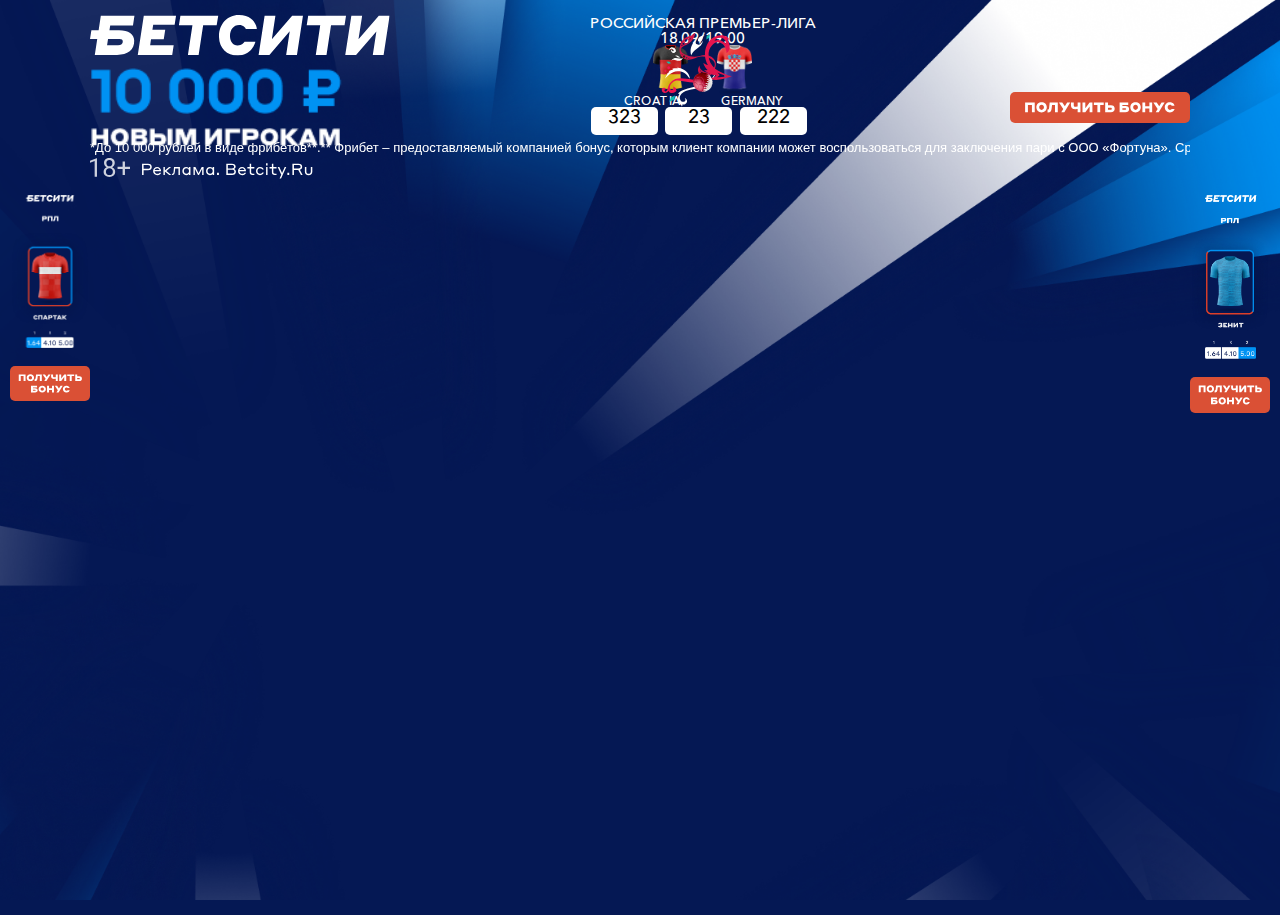
<file: index.html>
<!DOCTYPE html>
<html lang="ru">
  <head>
    <meta charset="utf-8" />
    <meta
      name="viewport"
      content="width=device-width, initial-scale=1, minimum-scale=1, maximum-scale=1, user-scalable=no, viewport-fit=contain"
    />
    <meta http-equiv="X-UA-Compatible" content="ie=edge" />
    <title>Document</title>
    <link rel="stylesheet" href="./css/style-s24.css" />
  </head>

  <body>
    <div class="header fluid-center-block p-rel">
      <div class="header__elements d-flex d-flex-j-sbtwn d-flex-al-c">
        <div class="header-logo__wrapper">
          <div class="header__logo"><img src="./fonts/logo.svg" /></div>
          <div class="header__bonus"><img src="./images/Group572.png"></div>
          <div class="header__bonus1"><img src="./images/Group232.png" alt=""></div>
        </div>

        <div class="header__elements__right">
  
          <div class="header__an-btn_show">
            <div class="header__an-btn noan-btn">
              <img src="./fonts/GetBonusBig.svg" />
            </div>
          </div>
        </div>
      </div>
      <div class="reklama__wrapper">
        <div class="header__18"><img src="./fonts/18+.svg" /></div>
        <div class="header__reklama">
          <img src="./fonts/betcity.ru.svg" />
        </div>
      </div>
      <div class="header_bottom d-flex d-flex-j-sbtwn">
        <div class="header_textline ov-hid">
          <p class="header__p">
            <span
              >*До 10 000 рублей в виде фрибетов**.** Фрибет – предоставляемый
              компанией бонус, которым клиент компании может воспользоваться для
              заключения пари с ООО «Фортуна». Сроки проведения акции: с
              10.04.2021 (00:00:00 МСК) по 31.12.2022 (23:59:59 МСК). Для
              участия в акции участнику необходимо зарегистрироваться и сделать
              ставку от 500 рублей на любое событие с кф. от 1.8 на сайте
              www.betcity.ru или в мобильном приложении Бетсити. Полные правила
              акции, информацию об организаторе, призовом фонде, количестве
              призов или выигрышей, сроках, месте и порядке получения призов или
              выигрышей можно узнать на сайте www.betcity.ru. Розыгрыш
              происходит в момент совершения события. Источник информации об
              организаторе основанных на риске игр, пари, о правилах их
              проведения, о призовом фонде таких игр, пари, о количестве призов
              или выигрышей, о сроках, месте и порядке получения призов или
              выигрышей можно узнать на сайте www.betcity.ru.</span
            >
          </p>
        </div>
      </div>

      <!-- Animated header bg banner -->
      <div class="header__abanner pointer-no">
        <!--Step1 -->
        <div class="event">
          <div class="event__date">
              российская премьер-лига
              <br>
              18.09/19:00
          </div>
          <div class="event__animation">
              <img src="t-shirt-right.png" alt="t-shirt" class="event__img event__img_right">
              <div class="wrapper">
                  <img src="decor.svg" alt="decor" class="decor">
                  <img src="Soccer-Ball.png" alt="ball" class="ball">
              </div>
              <img src="t-shirt-left.png" alt="t-shirt" class="event__img event__img_left">
          </div>
          <div class="event__participants">
              <p class="country-name">
                  croatia
              </p>
              <p class="country-name">
                  germany
              </p>
          </div>
          <div class="event__coeff">
              <div class="window">
                  323
              </div>
              <div class="window">
                  23
              </div>
              <div class="window">
                  222
              </div>
          </div>
      </div>

        <!--Step2 -->
      </div>
      <!-- EOF Animated bg banner -->
    </div>
    <div class="aside-wrap">
      <div class="aside-block d-flex d-flex-j-center">
        <div class="aside aside__left">
          <div class="aside__team"><img src="./images/Group556.png" /></div>
          <div class="aside__an-btn an-btn">
            <img src="./fonts/getMoney.svg" />
          </div>
        </div>

        <div class="fluid-center-block">
          <div class="inner"></div>
        </div>
        <div class="aside aside__right">
          <div class="aside__team">
            <img src="./images/Group558.png" />
          </div>
          <div class="aside__an-btn an-btn">
            <img src="./fonts/getMoney.svg" />
          </div>
        </div>
      </div>
    </div>
  </body>
</html>
</file>
<file: css/style-s24.css>
a,
abbr,
acronym,
address,
applet,
article,
aside,
audio,
b,
big,
blockquote,
body,
canvas,
caption,
center,
cite,
code,
dd,
del,
details,
dfn,
div,
dl,
dt,
em,
embed,
fieldset,
figcaption,
figure,
footer,
form,
h1,
h2,
h3,
h4,
h5,
h6,
header,
hgroup,
html,
i,
iframe,
img,
ins,
kbd,
label,
legend,
li,
mark,
menu,
nav,
object,
ol,
output,
p,
pre,
q,
ruby,
s,
samp,
section,
small,
span,
strike,
strong,
sub,
summary,
sup,
table,
tbody,
td,
tfoot,
th,
thead,
time,
tr,
tt,
u,
ul,
var,
video {
  margin: 0;
  padding: 0;
  border: 0;
  font: inherit;
  vertical-align: baseline
}

article,
aside,
details,
figcaption,
figure,
footer,
header,
hgroup,
menu,
nav,
section {
  display: block
}

body {
  line-height: 1;
  background-image: url('../images/bg.png');
  background-repeat: no-repeat;
  background-size: cover;
  background-position: center;
  background-color: #051854;
  
}


ol,
ul {
  list-style: none
}

blockquote,
q {
  quotes: none
}

blockquote:after,
blockquote:before,
q:after,
q:before {
  content: ""
}

table {
  border-collapse: collapse;
  border-spacing: 0
}

* {
  -webkit-box-sizing: border-box;
  -moz-box-sizing: border-box;
  box-sizing: border-box
}

input,
select,
textarea {
  font-family: inherit;
  font-size: inherit;
  color: inherit
}

button {
  color: inherit;
  font: inherit;
  border: none
}

button,
button:focus {
  outline: none
}

input:-webkit-autofill,
input:-webkit-autofill:focus,
input:-webkit-autofill:hover,
select:-webkit-autofill,
select:-webkit-autofill:focus,
select:-webkit-autofill:hover,
textarea:-webkit-autofill,
textarea:-webkit-autofill:focus,
textarea:-webkit-autofill:hover {
  -webkit-text-fill-color: #393939;
  -webkit-box-shadow: 0 0 0 1000px transparent inset;
  -webkit-transition: background-color 5000s ease-in-out 0s;
  transition: background-color 5000s ease-in-out 0s
}

input[type=number]::-webkit-inner-spin-button,
input[type=number]::-webkit-outer-spin-button {
  -webkit-appearance: none;
  margin: 0
}

a {
  text-decoration: none;
  color: inherit;
  outline: none
}

img,
video {
  max-width: 100%;
  height: auto
}

* {
  -webkit-tap-highlight-color: transparent
}

img {
  image-rendering: -moz-crisp-edges;
  image-rendering: -o-crisp-edges;
  image-rendering: -webkit-optimize-contrast;
  image-rendering: crisp-edges;
  -ms-interpolation-mode: nearest-neighbor
}

html {
  min-height: 100%;
  height: 100%
}

img {
  height: auto;
  max-width: 100%
}

.main-bg {
  position: fixed;
  z-index: -1;
  top: 0;
  left: 50%;
  height: 100%;
  width: 100%;
  transform: translate(-50%, 0);
  text-align: center;
}

.main-bg_group {
  height: 100%;
  width: 100%;
}

#lightning {
  fill: url(#lin-g6);
}

#lightning_2 {
  fill: url(#lin-g5);
}

#lightning_3 {
  fill: url(#lin-g3);
}

#lightning_4 {
  fill: url(#lin-g1);
}

#lightning_5 {
  fill: url(#lin-g4);
}

#lightning_6 {
  fill: url(#lin-g2);
}

.placeholder-top {
  display: block;
  margin: 0 auto;
  width: 100%;
  height: 90px;
  z-index: 10;
}

.inner {
  width: 100%;
  height: 100%;
  margin: 0 auto;
  background-color: transparent;
  ;
}

body {
  -webkit-font-smoothing: antialiased;
  -moz-osx-font-smoothing: grayscale;
  height: 100%;
  font-family: sans-serif;
  font-size: 19px;
  color: #fff
}

.body-wrap,
body {
  min-height: 100%;
  max-width: 100%
}

.body-wrap {
  display: -webkit-box;
  display: -moz-box;
  display: -ms-flexbox;
  display: flex;
  -webkit-box-orient: vertical;
  -webkit-box-direction: normal;
  -moz-box-orient: vertical;
  -moz-box-direction: normal;
  -ms-flex-direction: column;
  flex-direction: column;
  position: relative;
  overflow: hidden;
  z-index: 0;
  background: #0d2366
}

.body-wrap__bg {
  top: 0;
  right: 0;
  width: 100%
}




.an-btn {
  background: #da5035;
  display: -webkit-box;
  display: -moz-box;
  display: -ms-flexbox;
  display: flex;
  -webkit-box-pack: center;
  -moz-box-pack: center;
  -ms-flex-pack: center;
  justify-content: center;
  -webkit-box-align: center;
  -moz-box-align: center;
  -ms-flex-align: center;
  align-items: center;
  z-index: 0;
  overflow: hidden;
  -moz-border-radius: 5px;
  border-radius: 5px;
  position: relative;
  padding: 8px;

}

.noan-btn {
  background: #da5035;
  display: -webkit-box;
  display: -moz-box;
  display: -ms-flexbox;
  display: flex;
  -webkit-box-pack: center;
  -moz-box-pack: center;
  -ms-flex-pack: center;
  justify-content: center;
  -webkit-box-align: center;
  -moz-box-align: center;
  -ms-flex-align: center;
  align-items: center;
  z-index: 0;
  overflow: hidden;
  -moz-border-radius: 5px;
  border-radius: 5px;
  position: relative;
  padding: 8px;

}

.an-btn:before {
  content: "";
  display: block;
  position: absolute;
  top: 0;
  left: 40%;
  width: 30%;
  height: 100%;
  background: -webkit-gradient(linear, left top, right top, from(hsla(9, 73%, 74%, 0)), color-stop(50%, #ed998a), to(hsla(9, 73%, 74%, 0)));
  background: -moz-linear-gradient(left, hsla(9, 73%, 74%, 0), #ed998a 50%, hsla(9, 73%, 74%, 0));
  background: linear-gradient(90deg, hsla(9, 73%, 74%, 0), #ed998a 50%, hsla(9, 73%, 74%, 0));
  z-index: -1;
  -webkit-transform: skewX(-15deg) translateX(-300%);
  -moz-transform: skewX(-15deg) translateX(-300%);
  -ms-transform: skewX(-15deg) translateX(-300%);
  transform: skewX(-15deg) translateX(-300%);
  -webkit-animation: a 3s linear infinite;
  -moz-animation: a 3s linear infinite;
  animation: a 3s linear infinite
}


.header {

  margin: 0 auto;
  -webkit-box-align: center;
  -moz-box-align: center;
  -ms-flex-align: center;
  align-items: center;
  -webkit-box-pack: justify;
  -moz-box-pack: justify;
  -ms-flex-pack: justify;
  justify-content: space-between;


}

.header__wrap {
  will-change: transform;
  -webkit-perspective: 1000px;
  -moz-perspective: 1000px;
  perspective: 1000px;
  width: 100%;
  height: 100%;
  position: relative;

}



.p-rel {
  position: relative;
}

.dno {
  display: none !important;
}

.p-abs {
  position: absolute;
  top: 0;
}

.fluid-center-block {
  width: 1456px;
  min-width: 1456px;
  display: block;

}

.header {
  height: 195px;
  width: 1060px !important;
  min-width: 1060px !important;
  overflow: hidden;
}

.header_bottom {
  position: absolute;
  width: 1460px !important;
  overflow: hidden;
  bottom: 40px;
  z-index: 10;
}



.body-wrap__bg img {
  width: 100%;
  height: auto;

}



.aside {
  width: 90px;
  position: relative
}

.ov-hid {
  overflow: hidden;
}

.d-flex {
  display: flex;
}

.d-flex-j-center {
  justify-content: center;
}

.d-flex-j-sbtwn {
  justify-content: space-between;
}

.aside .an-btn {
  margin-top: 15px;
}


.header__18 {
  width: 40px;
  height: auto;
  top: 5px;
  right: 5px;

}

.reklama__wrapper {
  display: flex;
  gap: 12px;
  margin-top: -12px;
}

.header__reklama {
  width: 174px;
  height: auto;
  margin-top: 5px;

}

.header__logo {
  width: 282px;
}

@media (max-width: 1282px){
  .header__logo {
    margin-bottom: 8px;
  }
}

.header__elements__right {
  width: 200px;
  text-align: right;
  margin: 34px 17px 0 0;
}





.d-flex-al-c {
  align-items: center;

}

/* wow&event banner */

.header__bonus {
  margin-bottom: 12px;
}
.header__bonus img {
  width: 85%;
}
.header__bonus1 img {
  width: 85%;
}

@media screen and (max-width: 1280px) {
  .header__bonus{
    display: none;
  }
}
.header__bonus1 {
  margin-bottom: 12px;
  display: none;
}
@media screen and (max-width: 1280px) {
  .header__bonus1{
    display: flex;
  }
}

.header__an-btn {
  animation: wow-btn ease 3s infinite;
  text-align: center;

  padding: 10px 15px;
  animation-delay: 4s;
}

.header__an-btn_show {
  animation: wow-btn-show ease 2s 1;


}


.header__abanner__event {
  width: 485px;
  top: 16px;
  height: 100px;
  left: calc(50% - 180px);
}

/*
.header__abanner__event__ball2 {
  position: absolute;
  top:calc(50% - 32px);
  left: calc(50% + 28px);
  width:45px;
  height: auto;


}

*/

.header__abanner__event__ball {
  position: absolute;
  top: calc(50% - 2px);
  left: calc(50% - 23px);
  width: 34px;
  height: auto;

}



.header__abanner__event__ball_shadow {
  position: absolute;
  top: calc(50% + 23px);
  left: calc(50% - 35px);
  width: 60px;
  height: auto;

}


.header__abanner__wow {
  width: 800px;

  height: 180px;
  display: block;
  /* background: rgba(0,0,0,0.2); */
  left: calc(50% - 400px);
  top: 0;
  z-index: 0;
  animation: abanner-wow ease 10s infinite;


}

.header__abanner__wow__phone {
  position: absolute;
  width: 290px;
  height: auto;
  left: calc(50% - 145px);
  top: calc(50% - 200px);

  z-index: 4;


}


.header__abanner__wow__ball {

  position: absolute;
  width: 170px;
  height: auto;
  left: calc(50% - 145px);
  top: calc(50% - 90px);
  transform: translate(0px, 0px);
  z-index: 8;
  animation: wow-ball ease 10s infinite;



}


.header__abanner__wow__coin {
  position: absolute;


  width: 140px;
  height: auto;
  left: calc(50% - 120px);
  top: calc(50% - 88px);

  z-index: 6;
  animation: wow-coin ease 10s infinite;

}



.header__abanner__wow__lines {
  position: absolute;
  overflow: hidden;
  text-align: right;


  width: 220px;
  height: auto;
  left: calc(50% - 81px);
  top: calc(50% - 80px);

  z-index: 5;

  animation: wow-lines ease 10s infinite;
}




.header__p {
  will-change: transform;
  -webkit-backface-visibility: hidden;
  -moz-backface-visibility: hidden;
  backface-visibility: hidden;

  -webkit-animation: b 30s linear infinite;
  -moz-animation: b 30s linear infinite;
  animation: b 30s linear infinite;
  font-weight: 100;
  font-family: sans-serif;
  -webkit-transform: translateZ(1px) translateX(0);
  -moz-transform: translateZ(1px) translateX(0);
  transform: translateZ(1px) translateX(0);
  white-space: nowrap;
  z-index: 3;

}



.header__p span {
  font-size: 13px;
}





@-webkit-keyframes a {
  0% {
    -webkit-transform: skewX(-15deg) translateX(-300%);
    transform: skewX(-15deg) translateX(-300%)
  }

  30% {
    -webkit-transform: skewX(-15deg) translateX(300%);
    transform: skewX(-15deg) translateX(300%)
  }

  to {
    -webkit-transform: skewX(-15deg) translateX(300%);
    transform: skewX(-15deg) translateX(300%)
  }
}

@-moz-keyframes a {
  0% {
    -moz-transform: skewX(-15deg) translateX(-300%);
    transform: skewX(-15deg) translateX(-300%)
  }

  30% {
    -moz-transform: skewX(-15deg) translateX(300%);
    transform: skewX(-15deg) translateX(300%)
  }

  to {
    -moz-transform: skewX(-15deg) translateX(300%);
    transform: skewX(-15deg) translateX(300%)
  }
}

@keyframes a {
  0% {
    -webkit-transform: skewX(-15deg) translateX(-300%);
    -moz-transform: skewX(-15deg) translateX(-300%);
    transform: skewX(-15deg) translateX(-300%)
  }

  30% {
    -webkit-transform: skewX(-15deg) translateX(300%);
    -moz-transform: skewX(-15deg) translateX(300%);
    transform: skewX(-15deg) translateX(300%)
  }

  to {
    -webkit-transform: skewX(-15deg) translateX(300%);
    -moz-transform: skewX(-15deg) translateX(300%);
    transform: skewX(-15deg) translateX(300%)
  }
}





@-webkit-keyframes b {
  0% {
    -webkit-transform: translateZ(1px) translateX(0);
    transform: translateZ(1px) translateX(0)
  }

  to {
    -webkit-transform: translateZ(1px) translateX(calc(-100% - 67.4em));
    transform: translateZ(1px) translateX(calc(-100% - 67.4em))
  }
}

@-moz-keyframes b {
  0% {
    -moz-transform: translateZ(1px) translateX(0);
    transform: translateZ(1px) translateX(0)
  }

  to {
    -moz-transform: translateZ(1px) translateX(-moz-calc(-100% - 67.4em));
    transform: translateZ(1px) translateX(calc(-100% - 67.4em))
  }
}

@keyframes b {
  0% {
    -webkit-transform: translateZ(1px) translateX(0);
    -moz-transform: translateZ(1px) translateX(0);
    transform: translateZ(1px) translateX(0)
  }

  to {
    -webkit-transform: translateZ(1px) translateX(calc(-100% - 67.4em));
    -moz-transform: translateZ(1px) translateX(-moz-calc(-100% - 67.4em));
    transform: translateZ(1px) translateX(calc(-100% - 67.4em))
  }
}


@-webkit-keyframes c {
  0% {
    -webkit-transform: translateY(-.8em) skewX(2deg) rotate(.01deg);
    transform: translateY(-.8em) skewX(2deg) rotate(.01deg)
  }
}

@-moz-keyframes c {
  0% {
    -moz-transform: translateY(-.8em) skewX(2deg) rotate(.01deg);
    transform: translateY(-.8em) skewX(2deg) rotate(.01deg)
  }
}

@keyframes c {
  0% {
    -webkit-transform: translateY(-.8em) skewX(2deg) rotate(.01deg);
    -moz-transform: translateY(-.8em) skewX(2deg) rotate(.01deg);
    transform: translateY(-.8em) skewX(2deg) rotate(.01deg)
  }
}

@-webkit-keyframes d {
  0% {
    -webkit-transform: translateY(.8em) skewX(2deg) rotate(.01deg);
    transform: translateY(.8em) skewX(2deg) rotate(.01deg)
  }
}

@-moz-keyframes d {
  0% {
    -moz-transform: translateY(.8em) skewX(2deg) rotate(.01deg);
    transform: translateY(.8em) skewX(2deg) rotate(.01deg)
  }
}

@keyframes d {
  0% {
    -webkit-transform: translateY(.8em) skewX(2deg) rotate(.01deg);
    -moz-transform: translateY(.8em) skewX(2deg) rotate(.01deg);
    transform: translateY(.8em) skewX(2deg) rotate(.01deg)
  }
}


@-webkit-keyframes e {
  0% {
    -webkit-transform: rotate(0deg);
    transform: rotate(0deg)
  }

  to {
    -webkit-transform: rotate(359deg);
    transform: rotate(359deg)
  }
}

@-moz-keyframes e {
  0% {
    -moz-transform: rotate(0deg);
    transform: rotate(0deg)
  }

  to {
    -moz-transform: rotate(359deg);
    transform: rotate(359deg)
  }
}

@keyframes e {
  0% {
    -webkit-transform: rotate(0deg);
    -moz-transform: rotate(0deg);
    transform: rotate(0deg)
  }

  to {
    -webkit-transform: rotate(359deg);
    -moz-transform: rotate(359deg);
    transform: rotate(359deg)
  }
}

@-webkit-keyframes f {
  0% {
    opacity: .9
  }

  50% {
    opacity: .4
  }

  to {
    opacity: .9
  }
}

@-moz-keyframes f {
  0% {
    opacity: .9
  }

  50% {
    opacity: .4
  }

  to {
    opacity: .9
  }
}

@keyframes f {
  0% {
    opacity: .9
  }

  50% {
    opacity: .4
  }

  to {
    opacity: .9
  }
}

@-webkit-keyframes g {
  0% {
    opacity: 1
  }

  50% {
    opacity: .2
  }

  to {
    opacity: 1
  }
}

@-moz-keyframes g {
  0% {
    opacity: 1
  }

  50% {
    opacity: .2
  }

  to {
    opacity: 1
  }
}

@keyframes g {
  0% {
    opacity: 1
  }

  50% {
    opacity: .2
  }

  to {
    opacity: 1
  }
}


.animate-jump {
  animation: jump 1.11s infinite;
  animation-delay: 0.5s;


}


@keyframes jump {

  0% {
    transform: translateY(0px) scaleY(89%);
    transition: transform 0.6s cubic-bezier(0.33, 1, 0.68, 1);

  }

  50% {
    transform: translateY(-22px);
    transition: transform 0.6s cubic-bezier(0.33, 1, 0.68, 1);
  }


  79% {
    transform: translateY(-22px);
    transition: transform 0.6s cubic-bezier(0.33, 1, 0.68, 1);
  }



  100% {
    transform: translateY(0px) scaleY(89%);
    transition: transform 0.6s cubic-bezier(0.33, 1, 0.68, 1);
  }
}


.wow-ball-shadow {
  animation: wow-ball-shadow ease 1.11s infinite;
  transition: transform 0.6s cubic-bezier(0.32, 0, 0.67, 0);
  animation-delay: 0.5s;
}

@keyframes wow-ball-shadow {

  0% {

    transition: transform 0.6s cubic-bezier(0.32, 0, 0.67, 0);
  }


  50% {
    transform: scale(0.3);
    transition: transform 0.6s cubic-bezier(0.32, 0, 0.67, 0);
  }

  79% {
    transform: scale(0.3);
    transition: transform 0.6s cubic-bezier(0.32, 0, 0.67, 0);
  }

  100% {

    transition: transform 0.6s cubic-bezier(0.32, 0, 0.67, 0);
  }
}



.animate-bounce {
  animation: bounce 2s ease infinite;
}

@keyframes bounce {
  70% {
    transform: translateY(0%);
  }

  80% {
    transform: translateY(-15%);
  }

  90% {
    transform: translateY(0%);
  }

  95% {
    transform: translateY(-7%);
  }

  97% {
    transform: translateY(0%);
  }

  99% {
    transform: translateY(-3%);
  }

  100% {
    transform: translateY(0);
  }
}



.gelatine {
  animation: gelatine 0.5s infinite;
}

@keyframes gelatine {

  from,
  to {
    transform: scale(1, 1);
  }

  25% {
    transform: scale(0.9, 1.1);
  }

  50% {
    transform: scale(1.1, 0.9);
  }

  75% {
    transform: scale(0.95, 1.05);
  }
}

.spin {
  animation: spin 1s infinite linear;
}

@keyframes spin {
  from {
    transform: rotate(0deg);
  }

  to {
    transform: rotate(360deg);
  }
}

.elastic-spin {
  animation: elastic-spin 1s infinite ease;
}

@keyframes elastic-spin {
  from {
    transform: rotate(0deg);
  }

  to {
    transform: rotate(720deg);
  }
}

.pulse {
  animation: pulse 1s infinite ease-in-out alternate;
}

@keyframes pulse {
  from {
    transform: scale(0.8);
  }

  to {
    transform: scale(1.2);
  }
}

.flash {
  animation: flash 500ms ease infinite alternate;
}

@keyframes flash {
  from {
    opacity: 1;
  }

  to {
    opacity: 0;
  }
}

.hithere {
  animation: hithere 1s ease infinite;
}

@keyframes hithere {
  30% {
    transform: scale(1.2);
  }

  40%,
  60% {
    transform: rotate(-20deg) scale(1.2);
  }

  50% {
    transform: rotate(20deg) scale(1.2);
  }

  70% {
    transform: rotate(0deg) scale(1.2);
  }

  100% {
    transform: scale(1);
  }
}

.grow {
  animation: grow 2s ease infinite;
}

@keyframes grow {
  from {
    transform: scale(0);
  }

  to {
    transform: scale(1);
  }
}

.fade-in {
  animation: fade-in 2s linear infinite;
}

@keyframes fade-in {
  from {
    opacity: 0;
  }

  to {
    opacity: 1;
  }
}

.fade-out {
  animation: fade-out 2s linear infinite;
}

@keyframes fade-out {
  from {
    opacity: 1;
  }

  to {
    opacity: 0;
  }
}

.bounce {
  animation: bounce 2s ease infinite;
}

@keyframes bounce {
  70% {
    transform: translateY(0%);
  }

  80% {
    transform: translateY(-15%);
  }

  90% {
    transform: translateY(0%);
  }

  95% {
    transform: translateY(-7%);
  }

  97% {
    transform: translateY(0%);
  }

  99% {
    transform: translateY(-3%);
  }

  100% {
    transform: translateY(0);
  }
}

.bounce2 {
  animation: bounce2 2s ease infinite;
}

@keyframes bounce2 {

  0%,
  20%,
  50%,
  80%,
  100% {
    transform: translateY(0);
  }

  40% {
    transform: translateY(-30px);
  }

  60% {
    transform: translateY(-15px);
  }
}

.shake {
  animation: shake 2s ease infinite;
}

@keyframes shake {

  0%,
  100% {
    transform: translateX(0);
  }

  10%,
  30%,
  50%,
  70%,
  90% {
    transform: translateX(-10px);
  }

  20%,
  40%,
  60%,
  80% {
    transform: translateX(10px);
  }
}

.flip {
  backface-visibility: visible !important;
  animation: flip 2s ease infinite;
}

@keyframes flip {
  0% {
    transform: perspective(400px) rotateY(0);
    animation-timing-function: ease-out;
  }

  40% {
    transform: perspective(400px) translateZ(150px) rotateY(170deg);
    animation-timing-function: ease-out;
  }

  50% {
    transform: perspective(400px) translateZ(150px) rotateY(190deg) scale(1);
    animation-timing-function: ease-in;
  }

  80% {
    transform: perspective(400px) rotateY(360deg) scale(.95);
    animation-timing-function: ease-in;
  }

  100% {
    transform: perspective(400px) scale(1);
    animation-timing-function: ease-in;
  }
}

.swing {
  transform-origin: top center;
  animation: swing 2s ease infinite;
}

@keyframes swing {
  20% {
    transform: rotate(15deg);
  }

  40% {
    transform: rotate(-10deg);
  }

  60% {
    transform: rotate(5deg);
  }

  80% {
    transform: rotate(-5deg);
  }

  100% {
    transform: rotate(0deg);
  }
}

.wobble {
  animation: wobble 2s ease infinite;
}

@keyframes wobble {
  0% {
    transform: translateX(0%);
  }

  15% {
    transform: translateX(-25%) rotate(-5deg);
  }

  30% {
    transform: translateX(20%) rotate(3deg);
  }

  45% {
    transform: translateX(-15%) rotate(-3deg);
  }

  60% {
    transform: translateX(10%) rotate(2deg);
  }

  75% {
    transform: translateX(-5%) rotate(-1deg);
  }

  100% {
    transform: translateX(0%);
  }
}

.fade-in-down {
  animation: fade-in-down 2s ease infinite;
}

@keyframes fade-in-down {
  0% {
    opacity: 0;
    transform: translateY(-20px);
  }

  100% {
    opacity: 1;
    transform: translateY(0);
  }
}

.fade-in-left {
  animation: fade-in-left 2s ease infinite;
}

@keyframes fade-in-left {
  0% {
    opacity: 0;
    transform: translateX(-20px);
  }

  100% {
    opacity: 1;
    transform: translateX(0);
  }
}

.fade-out-down {
  animation: fade-out-down 2s ease infinite;
}

@keyframes fade-out-down {
  0% {
    opacity: 1;
    transform: translateY(0);
  }

  100% {
    opacity: 0;
    transform: translateY(20px);
  }
}

.fade-out-right {
  animation: fade-out-right 2s ease infinite;
}

@keyframes fade-out-right {
  0% {
    opacity: 1;
    transform: translateX(0);
  }

  100% {
    opacity: 0;
    transform: translateX(20px);
  }
}




@keyframes animate-opacity {
  0% {
    opacity: 0;
  }

  100% {
    opacity: 0;

  }
}

.bounce-in {
  animation: bounce-in 1s ease infinite;
}

@keyframes bounce-in {
  0% {
    opacity: 0;

  }

  20% {
    opacity: 0;
    transform: scale(.3);
  }

  60% {
    opacity: 1;
    transform: scale(1.2);
  }

  70% {
    transform: scale(.8);
  }

  100% {
    transform: scale(1);
  }
}

@keyframes bounce-loop {
  0% {
    transform: scale(1);
  }

  10% {
    transform: scale(0.85);
  }

  15% {
    transform: scale(1.1);
  }

  20% {
    transform: scale(1);
  }

  100% {
    transform: scale(1);
  }
}




.bounce-in-right {
  animation: bounce-in-right 2s ease infinite;
}

@keyframes bounce-in-right {
  0% {
    opacity: 0;
    transform: translateX(2000px);
  }

  60% {
    opacity: 1;
    transform: translateX(-30px);
  }

  80% {
    transform: translateX(10px);
  }

  100% {
    transform: translateX(0);
  }
}

.bounce-out {
  animation: bounce-out 2s ease infinite;
}

@keyframes bounce-out {
  0% {
    transform: scale(1);
  }

  25% {
    transform: scale(.85);
  }

  50% {
    opacity: 1;
    transform: scale(1.2);
  }

  100% {
    opacity: 0;
    transform: scale(.3);
  }
}




@keyframes abanner-event {
  0% {
    opacity: 0;
  }

  45% {
    opacity: 0;
  }


  50% {
    opacity: 1;
  }

  90% {
    opacity: 1;
  }

  95% {
    opacity: 0;
  }

  100% {
    opacity: 0;
  }

}

@keyframes abanner-wow {
  0% {


    opacity: 1;
  }

  40% {


    opacity: 1;
  }

  45% {

    opacity: 0;

  }

  95% {
    opacity: 0;

  }

  100% {
    opacity: 1;

  }

}

@keyframes wow-ball {
  0% {

    z-index: -3;
    opacity: 0;
  }

  4% {
    transform: scale(0);
    z-index: -3;
    opacity: 0;


  }


  5% {
    transform: scale(0.5) translate(150%, -30%) rotate(92deg);
    z-index: 9;
    opacity: 0.75;
    animation-timing-function: ease;
  }


  12% {
    transform: scale(1.0) translate(0%, 0%) rotate(0deg);
    opacity: 1;

  }

  15% {
    transform: scale(1.0) translate(0%, 0%) rotate(0deg);
    opacity: 1;

  }

  24% {
    transform: scale(1.2) translate(-850%, -300%) rotate(42deg);
    animation-timing-function: ease;

  }

  89% {

    transform: scale(1.0) translate(0%, 0%) rotate(0deg);
  }

  90% {

    z-index: -3;
    opacity: 0;
  }

  100% {

    z-index: -3;
    opacity: 0;
  }

}


@keyframes wow-coin {
  0% {
    transform: scale(0);
  }

  10% {
    transform: scale(0);
  }


  13% {
    transform: scale(0.5) translate(190%, -30%);
    animation-timing-function: ease;
  }

  16% {
    transform: scale(1) translate(0%, 0%);
  }


  85% {
    transform: scale(1) translate(0%, 0%);

  }

  90% {
    transform: scale(0);
  }

  100% {
    transform: scale(0);
  }
}


@keyframes wow-lines {
  0% {
    opacity: 0;
  }

  14.0% {
    opacity: 0;
  }

  14.5% {
    opacity: 1;
  }

  85% {
    opacity: 1;

  }


  90% {
    opacity: 0;

  }

  100% {
    opacity: 0;
  }
}


@keyframes wow-btn-show {
  0% {
    opacity: 0;
    transform: scale(0);
  }

  10.0% {
    opacity: 0;
    transform: scale(0);
  }

  33% {
    opacity: 1;
    transform: scale(1.2);
  }

  46% {
    transform: scale(0.8);
  }

  59% {
    transform: scale(1);
  }

  71% {
    transform: scale(0.9);
  }


  100% {
    transform: scale(1);
  }

}

@keyframes wow-btn {


  0% {}

  10% {
    transform: scale(0.85);
  }

  20% {
    transform: scale(1.15);
  }

  25% {
    transform: scale(1.0);
  }



  100% {}



}


.bounce-out-down {
  animation: bounce-out-down 2s ease infinite;
}

@keyframes bounce-out-down {
  0% {
    transform: translateY(0);
  }

  20% {
    opacity: 1;
    transform: translateY(-20px);
  }

  100% {
    opacity: 0;
    transform: translateY(20px);
  }
}

.rotate-in-down-left {
  animation: rotate-in-down-left 2s ease infinite;
}

@keyframes rotate-in-down-left {
  0% {
    transform-origin: left bottom;
    transform: rotate(-90deg);
    opacity: 0;
  }

  100% {
    transform-origin: left bottom;
    transform: rotate(0);
    opacity: 1;
  }
}

.rotate-in-up-left {
  animation: rotate-in-up-left 2s ease infinite;
}

@keyframes rotate-in-up-left {
  0% {
    transform-origin: left bottom;
    transform: rotate(90deg);
    opacity: 0;
  }

  100% {
    transform-origin: left bottom;
    transform: rotate(0);
    opacity: 1;
  }
}

.hinge {
  animation: hinge 2s ease infinite;
}

@keyframes hinge {
  0% {
    transform: rotate(0);
    transform-origin: top left;
    animation-timing-function: ease-in-out;
  }

  20%,
  60% {
    transform: rotate(80deg);
    transform-origin: top left;
    animation-timing-function: ease-in-out;
  }

  40% {
    transform: rotate(60deg);
    transform-origin: top left;
    animation-timing-function: ease-in-out;
  }

  80% {
    transform: rotate(60deg) translateY(0);
    opacity: 1;
    transform-origin: top left;
    animation-timing-function: ease-in-out;
  }

  100% {
    transform: translateY(700px);
    opacity: 0;
  }
}

.roll-in {
  animation: roll-in 2s ease infinite;
}

@keyframes roll-in {
  0% {
    opacity: 0;
    transform: translateX(-100%) rotate(-120deg);
  }

  100% {
    opacity: 1;
    transform: translateX(0px) rotate(0deg);
  }
}

.roll-out {
  animation: roll-out 2s ease infinite;
}

@keyframes roll-out {
  0% {
    opacity: 1;
    transform: translateX(0px) rotate(0deg);
  }

  100% {
    opacity: 0;
    transform: translateX(100%) rotate(120deg);
  }
}


@media (max-width:1902px) {

  .fluid-center-block {
    width: 1274px !important;
    min-width: 1274px;
    display: block;
  }
}

@media (min-width: 1902px) {
  .fluid-center-block {
    width: 1426px !important;
    min-width: 1426px;
    display: block;
  }
}


@media (max-width:1582px) {

  .fluid-center-block {

    width: 1100px !important;
    min-width: 1100px;
    display: block;


  }

  .reklama__wrapper {
    margin-top: -12px;
  }

  .aside {
    width: 80px;
    position: relative;

  }

  .header {
    height: 180px;
    margin-top: 15px;
    width: 1073px;
    min-width: 1073px;
  }

  .header__logo {
    width: 300px;
  }

  .header__elements__right {
    width: 180px;
    margin: 30px 0px 0 0;

  }

  .header_bottom {
    margin-top: -22px;
  }

  .header__abanner__wow {
    width: 600px;
  }

  .header__abanner__event {
    width: 460px;
    left: calc(50% - 170px);

  }

  .header__abanner__wow {
    left: calc(50% - 270px);
  }

  .header__abanner__wow__phone {
    position: absolute;
    width: 261px;
    height: auto;
    left: calc(50% - 131px);
    top: calc(50% - 180px);
    z-index: 4;
  }

  .header__abanner__wow__ball {
    position: absolute;
    width: 153px;
    height: auto;
    left: calc(50% - 131px);
    top: calc(50% - 90px);
    transform: translate(0px, 0px);
    z-index: 8;
    animation: wow-ball ease 10s infinite;
  }

  .header__abanner__wow__coin {
    position: absolute;
    width: 126px;
    height: auto;
    left: calc(50% - 108px);
    top: calc(50% - 81px);
    z-index: 6;
    animation: wow-coin ease 10s infinite;
  }

  .header__18 {

    top: 120px;
    right: auto;
    left: 0px;

  }
}


@media (max-width:1262px) {


  .header {
    width: 870px;
    min-width: 870px !important;
  }

  .header__logo {
    width: 200px;
  }

  .header__reklama {
    width: 165px;
    height: auto;
    margin-top: 5px;
  }

  .header__abanner__event {
    width: 420px;
    left: calc(50% - 187px);
  }

  .header__elements__right {
    width: 167px;
  }

  .header_bottom {
    margin-top: -34px;
  }

  .fluid-center-block {
    min-width: 886px;
    width: 886px;
    display: block;
  }
}

@media (min-width:1582px) {
  .header__elements {
    margin-top: 15px;
  }
}

.event {
  width: 485px;
  position: absolute;
  top: 0;
  height: 100px;
  left: calc(50% - 180px);
  display: flex;
  flex-flow: column nowrap;
  font-family: "next";
}
.event__date {
  text-align: center;
  text-transform: uppercase;
  font-size: 15px;
  -webkit-animation: fade 9.3s linear infinite;
          animation: fade 9.3s linear infinite;
}
.event__animation {
  height: 50%;
  max-width: 100%;
  display: flex;
  justify-content: center;
  align-items: flex-end;
  position: relative;
}
.event__img {
  -o-object-fit: contain;
     object-fit: contain;
  height: 100%;
}
.event__img_left {
  -webkit-animation: shift-left 9.3s linear infinite;
          animation: shift-left 9.3s linear infinite;
}
.event__img_right {
  -webkit-animation: shift-right 9.3s linear infinite;
          animation: shift-right 9.3s linear infinite;
}
.event__participants {
  display: flex;
  flex-flow: row nowrap;
  justify-content: center;
}
.event__coeff {
  width: 100%;
  height: 100%;
  display: flex;
  justify-content: center;
  -webkit-animation: fade 9.3s linear infinite;
          animation: fade 9.3s linear infinite;
}

.country-name {
  text-transform: uppercase;
  margin: 0 20px 0 20px;
  font-size: 12px;
  -webkit-animation: fade 9.3s linear infinite;
          animation: fade 9.3s linear infinite;
}

@-webkit-keyframes shift-right {
  0% {
    transform: none;
  }
  32% {
    transform: none;
    opacity: 1;
  }
  36% {
    transform: translateX(-100%);
    opacity: 0;
  }
  92% {
    transform: translateX(-100%);
    opacity: 0;
  }
  100% {
    transform: none;
    opacity: 1;
  }
}

@keyframes shift-right {
  0% {
    transform: none;
  }
  32% {
    transform: none;
    opacity: 1;
  }
  36% {
    transform: translateX(-100%);
    opacity: 0;
  }
  92% {
    transform: translateX(-100%);
    opacity: 0;
  }
  100% {
    transform: none;
    opacity: 1;
  }
}
@-webkit-keyframes shift-left {
  0% {
    transform: none;
  }
  32% {
    transform: none;
    opacity: 1;
  }
  36% {
    transform: translateX(100%);
    opacity: 0;
  }
  92% {
    transform: translateX(100%);
    opacity: 0;
  }
  100% {
    transform: none;
    opacity: 1;
  }
}
@keyframes shift-left {
  0% {
    transform: none;
  }
  32% {
    transform: none;
    opacity: 1;
  }
  36% {
    transform: translateX(100%);
    opacity: 0;
  }
  92% {
    transform: translateX(100%);
    opacity: 0;
  }
  100% {
    transform: none;
    opacity: 1;
  }
}
.wrapper {
  display: flex;
  flex-flow: column nowrap;
  justify-content: flex-end;
  align-items: center;
  height: 70%;
  max-width: 33%;
}

@font-face {
  font-family: next;
  src: url(../fonts/next.ttf);
}
.window {
  width: 67px;
  height: 28px;
  border-radius: 5px;
  margin-right: 7.5px;
  text-align: center;
  background-color: white;
  color: black;
}

.decor {
  position: absolute;
  bottom: -30%;
  height: 160%;
  -webkit-animation: decor 9.3s ease-in infinite;
          animation: decor 9.3s ease-in infinite;
}

.ball {
  position: relative;
  bottom: 0;
  max-height: 75%;
  -o-object-fit: contain;
     object-fit: contain;
  transform: rotate(17deg);
  -webkit-animation: ball 9.3s ease-out infinite;
          animation: ball 9.3s ease-out infinite;
}

@-webkit-keyframes decor {
  0% {
    transform: scale(0);
  }
  50% {
    transform: scale(0);
  }
  56% {
    transform: scale(1.1, 1);
  }
  80% {
    transform: scale(1.1, 1);
  }
  85% {
    transform: scale(0);
  }
  100% {
    transform: scale(0);
  }
}

@keyframes decor {
  0% {
    transform: scale(0);
  }
  50% {
    transform: scale(0);
  }
  56% {
    transform: scale(1.1, 1);
  }
  80% {
    transform: scale(1.1, 1);
  }
  85% {
    transform: scale(0);
  }
  100% {
    transform: scale(0);
  }
}
@-webkit-keyframes ball {
  0% {
    transform: rotate(17deg) scaleY(0.85) skewY(-5deg);
    bottom: 0;
  }
  6.6% {
    transform: rotate(17deg);
    bottom: 20%;
  }
  10% {
    transform: rotate(17deg);
    bottom: 0;
  }
  11.5% {
    transform: rotate(17deg) scaleY(0.85) skewY(-5deg);
    bottom: 0;
  }
  16.5% {
    transform: rotate(17deg);
    bottom: 20%;
  }
  22% {
    transform: rotate(17deg);
    bottom: 0;
  }
  23.1% {
    transform: rotate(17deg) scaleY(0.85) skewY(-5deg);
    bottom: 0;
  }
  28% {
    transform: rotate(17deg);
    bottom: 20%;
  }
  32% {
    transform: rotate(17deg);
    bottom: 0;
  }
  33% {
    transform: rotate(17deg) scaleY(0.85) skewY(-5deg);
    bottom: 0;
  }
  40% {
    transform: rotate(17deg) scale(2.5);
    bottom: 250%;
  }
  45% {
    transform: rotate(17deg) scale(3.5);
    bottom: 0;
  }
  50% {
    transform: rotate(17deg) scale(3.5);
    bottom: 20%;
  }
  86% {
    transform: rotate(17deg) scale(3.5);
    bottom: 20%;
  }
  90% {
    transform: rotate(17deg) scale(3.5);
    bottom: 0;
  }
  95% {
    transform: rotate(17deg) scale(2.5);
    bottom: 200%;
  }
}
@keyframes ball {
  0% {
    transform: rotate(17deg) scaleY(0.85) skewY(-5deg);
    bottom: 0;
  }
  6.6% {
    transform: rotate(17deg);
    bottom: 20%;
  }
  10% {
    transform: rotate(17deg);
    bottom: 0;
  }
  11.5% {
    transform: rotate(17deg) scaleY(0.85) skewY(-5deg);
    bottom: 0;
  }
  16.5% {
    transform: rotate(17deg);
    bottom: 20%;
  }
  22% {
    transform: rotate(17deg);
    bottom: 0;
  }
  23.1% {
    transform: rotate(17deg) scaleY(0.85) skewY(-5deg);
    bottom: 0;
  }
  28% {
    transform: rotate(17deg);
    bottom: 20%;
  }
  32% {
    transform: rotate(17deg);
    bottom: 0;
  }
  33% {
    transform: rotate(17deg) scaleY(0.85) skewY(-5deg);
    bottom: 0;
  }
  40% {
    transform: rotate(17deg) scale(2.5);
    bottom: 250%;
  }
  45% {
    transform: rotate(17deg) scale(3.5);
    bottom: 0;
  }
  50% {
    transform: rotate(17deg) scale(3.5);
    bottom: 20%;
  }
  86% {
    transform: rotate(17deg) scale(3.5);
    bottom: 20%;
  }
  90% {
    transform: rotate(17deg) scale(3.5);
    bottom: 0;
  }
  95% {
    transform: rotate(17deg) scale(2.5);
    bottom: 200%;
  }
}
@-webkit-keyframes fade {
  0% {
    opacity: 1;
  }
  32% {
    opacity: 1;
  }
  36% {
    opacity: 0;
  }
  92% {
    opacity: 0;
  }
  100% {
    opacity: 1;
  }
}
@keyframes fade {
  0% {
    opacity: 1;
  }
  32% {
    opacity: 1;
  }
  36% {
    opacity: 0;
  }
  92% {
    opacity: 0;
  }
  100% {
    opacity: 1;
  }
}
</file>
